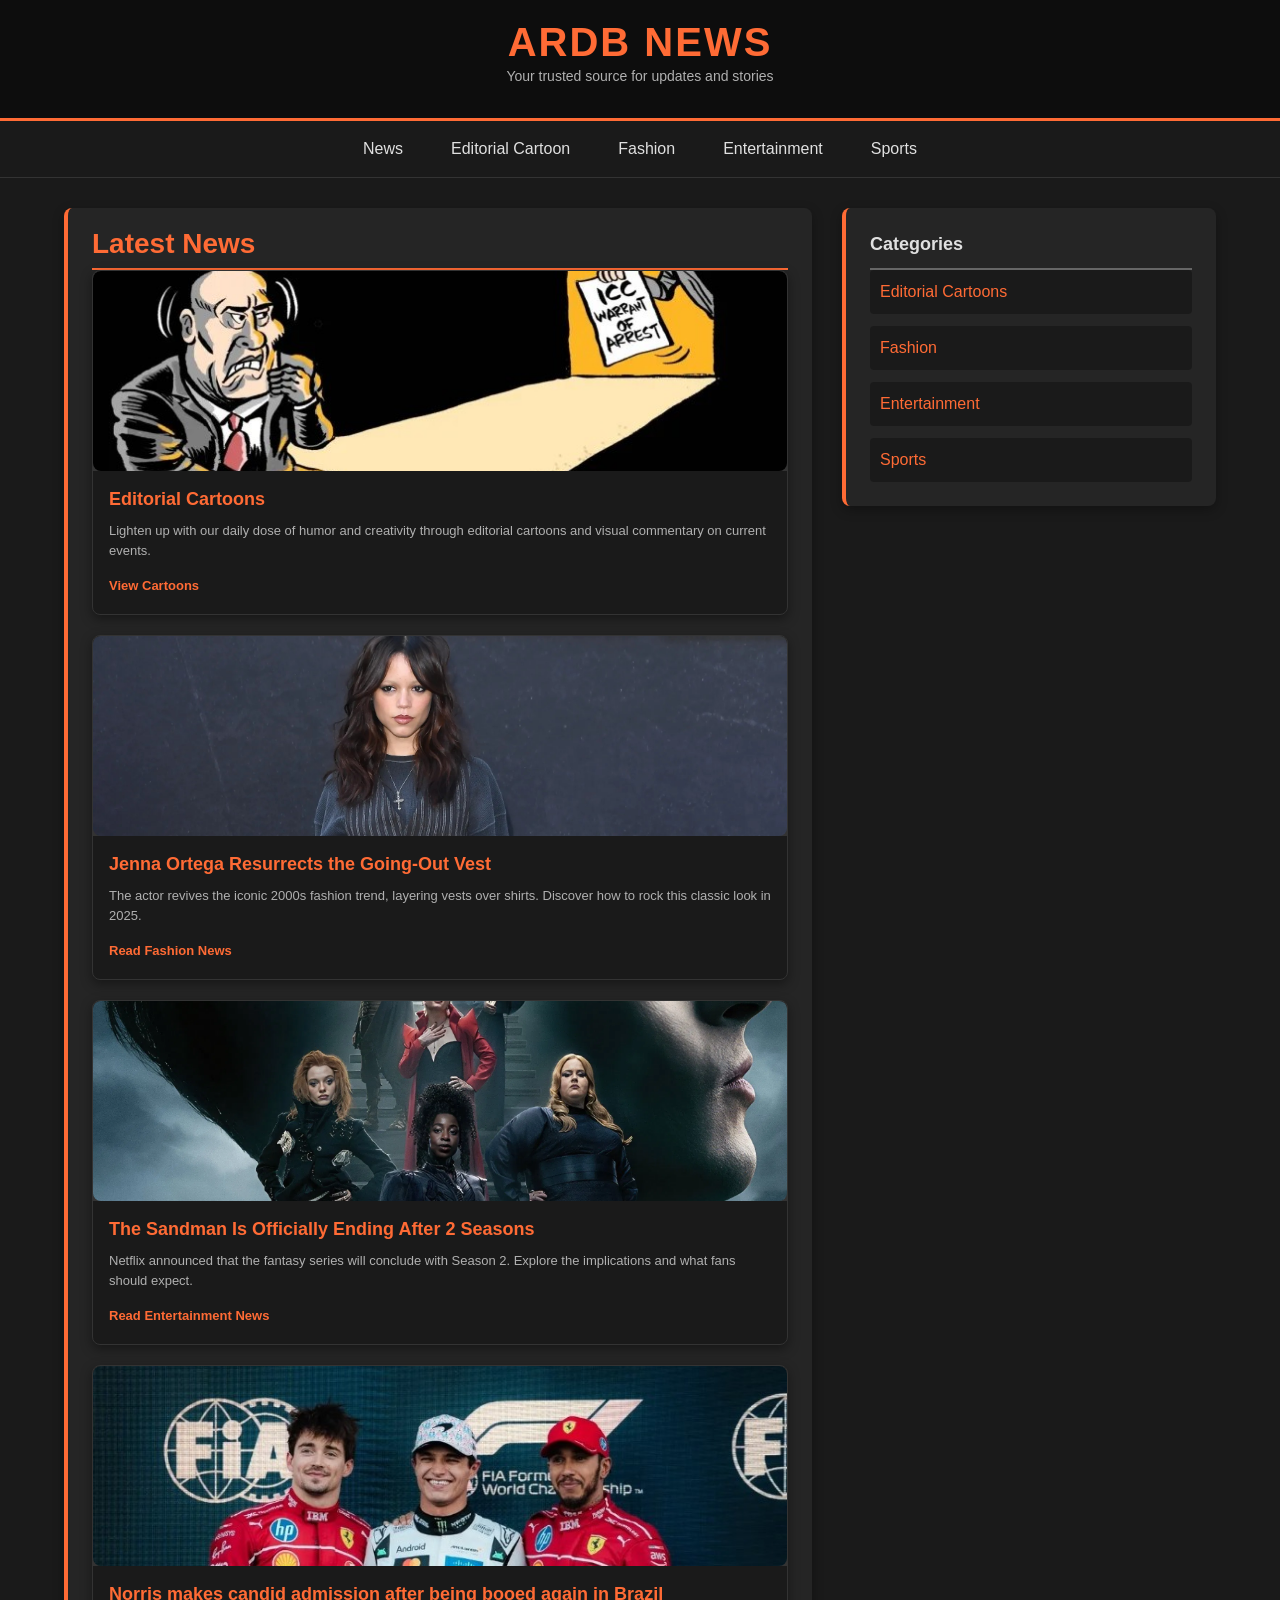
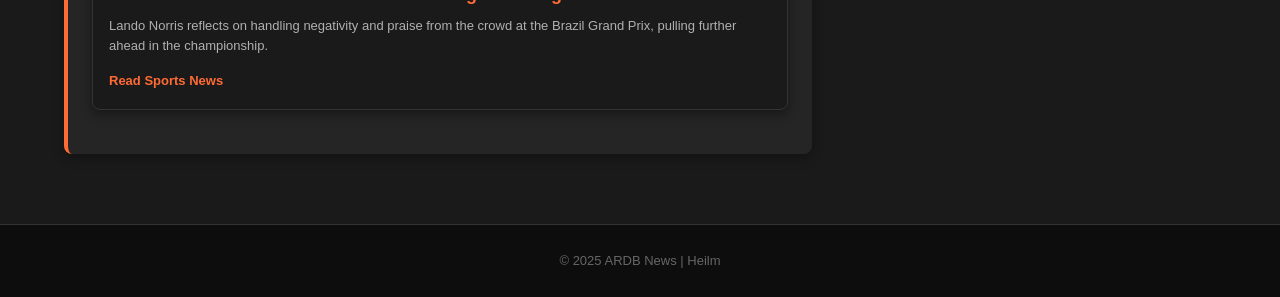
<file: index.html>
﻿<!DOCTYPE html>
<html lang="en">
<head>
  <meta charset="UTF-8">
  <meta name="viewport" content="width=device-width, initial-scale=1.0">
  <title>News Page</title>
  <link rel="stylesheet" href="styles.css">
</head>
<body>

  <!-- Header -->
  <header>
    <h1>ARDB NEWS</h1>
    <p>Your trusted source for updates and stories</p>
  </header>

  <!-- Navigation -->
  <nav>
    <a href="#editorial">News</a>
    <a href="comic.html">Editorial Cartoon</a>
    <a href="fashion.html">Fashion</a>
    <a href="entertainment.html">Entertainment</a>
    <a href="sports.html">Sports</a>
  </nav>

  <!-- Two-Column Layout -->
  <div class="container-flex">
    <!-- Main Content -->
    <div class="main-content">
      <section id="editorial">
        <h2>Latest News</h2>
        
        <div class="news-card">
          <div class="news-card-image">
            <img src="cartoon_editorial_image.png" alt="Editorial Cartoons">
          </div>
          <div class="news-card-content">
            <h3 class="news-card-title">Editorial Cartoons</h3>
            <p class="news-card-desc">Lighten up with our daily dose of humor and creativity through editorial cartoons and visual commentary on current events.</p>
            <a href="comic.html" class="read-link">View Cartoons </a>
          </div>
        </div>

        <div class="news-card">
          <div class="news-card-image">
            <img src="Ortega_fashion_editorial_image.png" alt="Fashion">
          </div>
          <div class="news-card-content">
            <h3 class="news-card-title">Jenna Ortega Resurrects the Going-Out Vest</h3>
            <p class="news-card-desc">The actor revives the iconic 2000s fashion trend, layering vests over shirts. Discover how to rock this classic look in 2025.</p>
            <a href="fashion.html" class="read-link">Read Fashion News </a>
          </div>
        </div>
        
        <div class="news-card">
          <div class="news-card-image">
            <img src="Sandman_editorial_image.webp" alt="Entertainment">
          </div>
          <div class="news-card-content">
            <h3 class="news-card-title">The Sandman Is Officially Ending After 2 Seasons</h3>
            <p class="news-card-desc">Netflix announced that the fantasy series will conclude with Season 2. Explore the implications and what fans should expect.</p>
            <a href="entertainment.html" class="read-link">Read Entertainment News </a>
          </div>
        </div>

        <div class="news-card">
          <div class="news-card-image">
            <img src="Lando_Norries_editorial_image.jpeg" alt="Sports">
          </div>
          <div class="news-card-content">
            <h3 class="news-card-title">Norris makes candid admission after being booed again in Brazil</h3>
            <p class="news-card-desc">Lando Norris reflects on handling negativity and praise from the crowd at the Brazil Grand Prix, pulling further ahead in the championship.</p>
            <a href="sports.html" class="read-link">Read Sports News </a>
          </div>
        </div>

      </section>
    </div>

    <!-- Sidebar -->
    <aside class="sidebar">
      <div class="sidebar-section">
        <h2>Categories</h2>
        <div class="category-list">
          <a href="comic.html" class="category-link"> Editorial Cartoons</a>
          <a href="fashion.html" class="category-link"> Fashion</a>
          <a href="entertainment.html" class="category-link"> Entertainment</a>
          <a href="sports.html" class="category-link"> Sports</a>
        </div>
      </div>
    </aside>
  </div>

  <!-- Footer -->
  <footer>
    <p>&copy; 2025 ARDB News | Heilm</p>
  </footer>

</body>
</html>
</file>
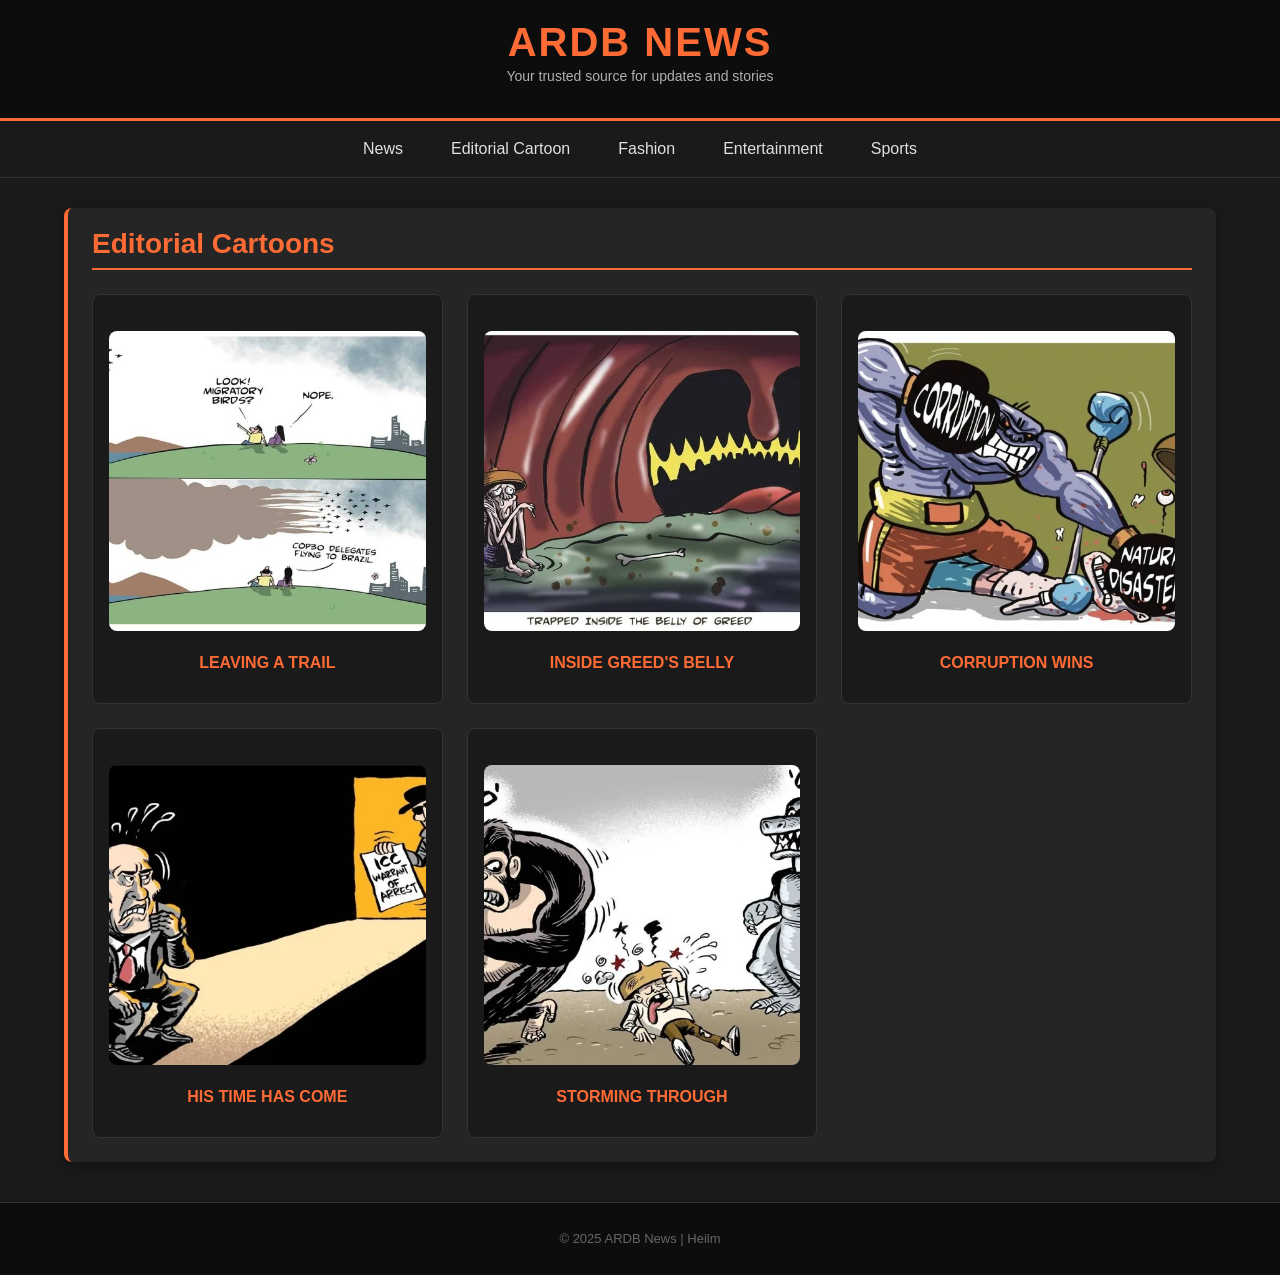
<file: comic.html>
﻿<!DOCTYPE html>
<html lang="en">
<head>
  <meta charset="UTF-8">
  <meta name="viewport" content="width=device-width, initial-scale=1.0">
  <title>Comics & Cartoons - ARDB News</title>
  <link rel="stylesheet" href="styles.css">
</head>
<body>

  <!-- Header -->
  <header>
    <h1>ARDB NEWS</h1>
    <p>Your trusted source for updates and stories</p>
  </header>

  <!-- Navigation -->
  <nav>
    <a href="index.html">News</a>
    <a href="comic.html">Editorial Cartoon</a>
    <a href="fashion.html">Fashion</a>
    <a href="entertainment.html">Entertainment</a>
    <a href="sports.html">Sports</a>
  </nav>

  <!-- Main Content -->
  <div class="container">
    <section>
      <h2>Editorial Cartoons</h2>

      <div class="comics-grid">
        <div class="comic-item">
          <img src="cartoon_1.png" alt="LEAVING A TRAIL">
          <h3>LEAVING A TRAIL</h3>
        </div>

        <div class="comic-item">
          <img src="cartoon_2.png" alt="INSIDE GREED'S BELLY">
          <h3>INSIDE GREED'S BELLY</h3>
        </div>

        <div class="comic-item">
          <img src="cartoon_3.png" alt="CORRUPTION WINS">
          <h3>CORRUPTION WINS</h3>
        </div>

        <div class="comic-item">
          <img src="cartoon_4.png" alt="HIS TIME HAS COME">
          <h3>HIS TIME HAS COME</h3>
        </div>

        <div class="comic-item">
          <img src="cartoon_5.png" alt="STORMING THROUGH">
          <h3>STORMING THROUGH</h3>
        </div>
      </div>
    </section>
  </div>

  <!-- Footer -->
  <footer>
    <p>&copy; 2025 ARDB News | Heilm</p>
  </footer>

</body>
</html>
</file>
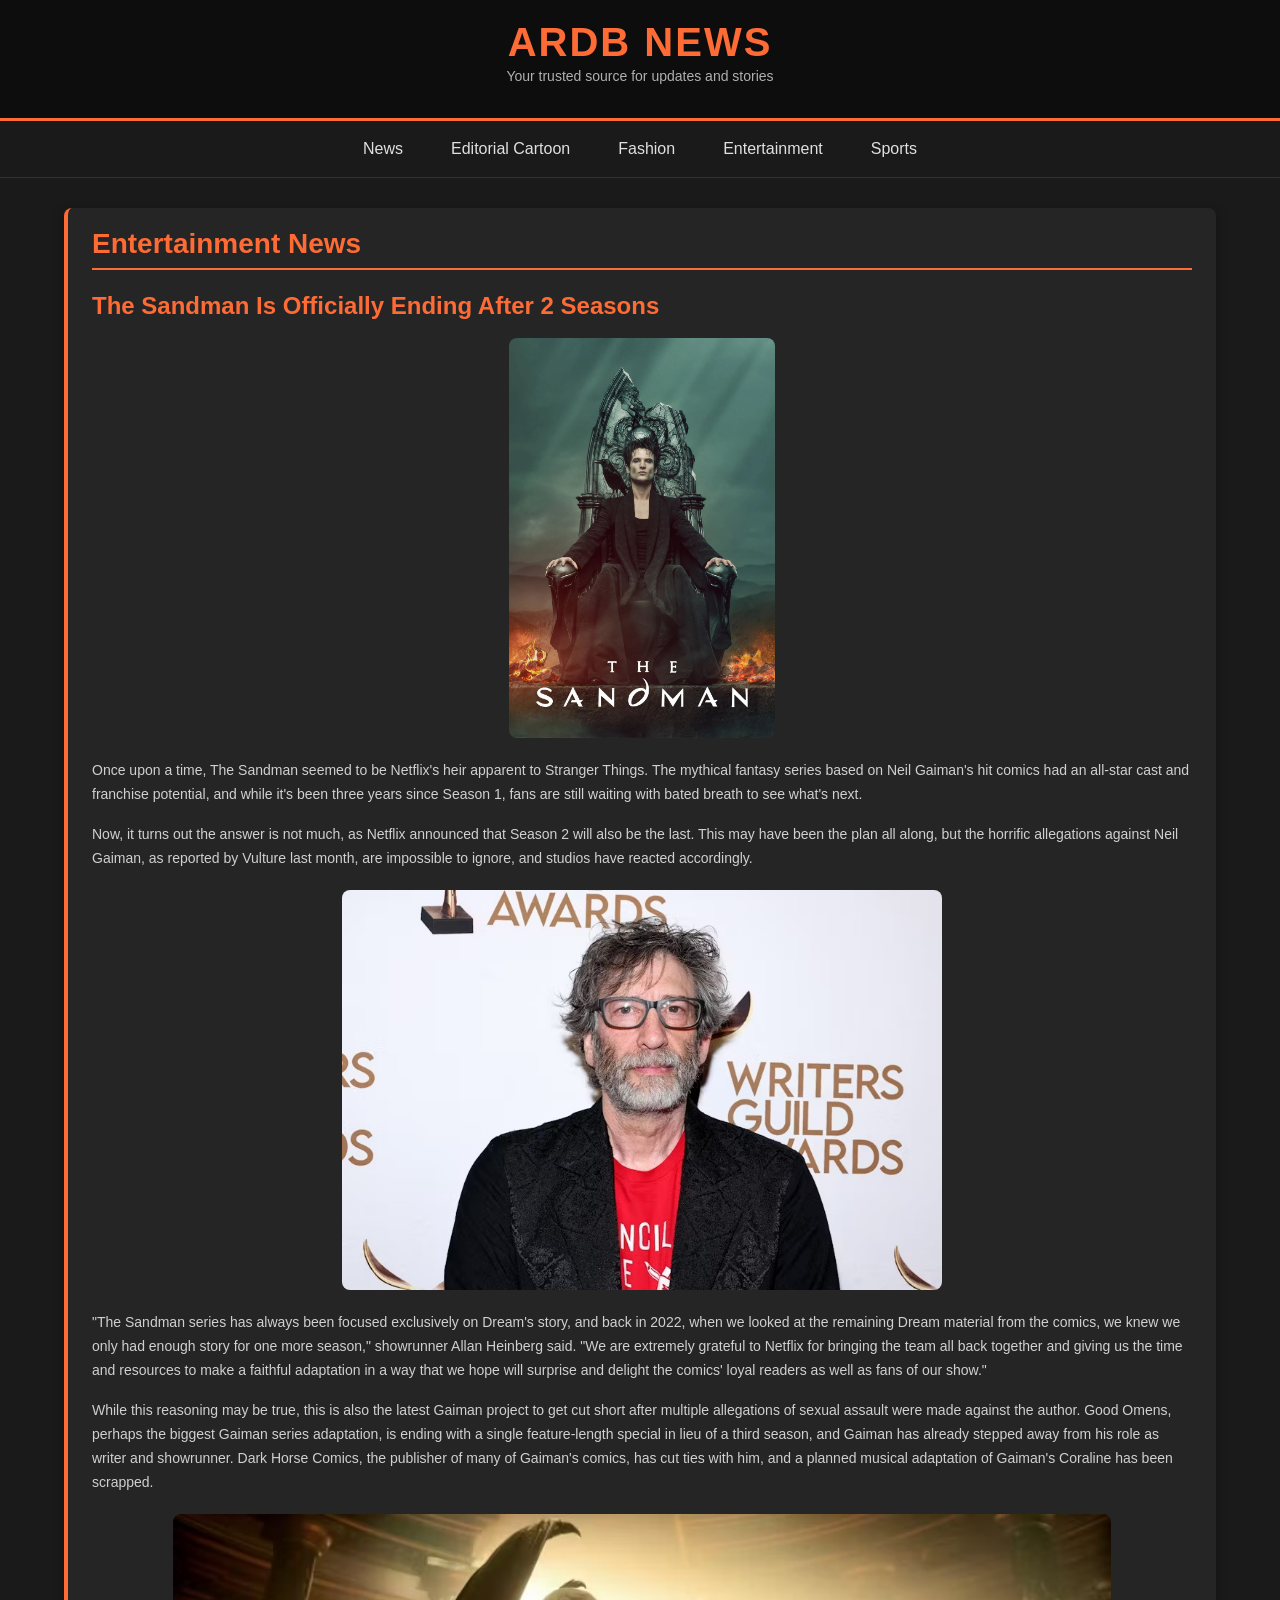
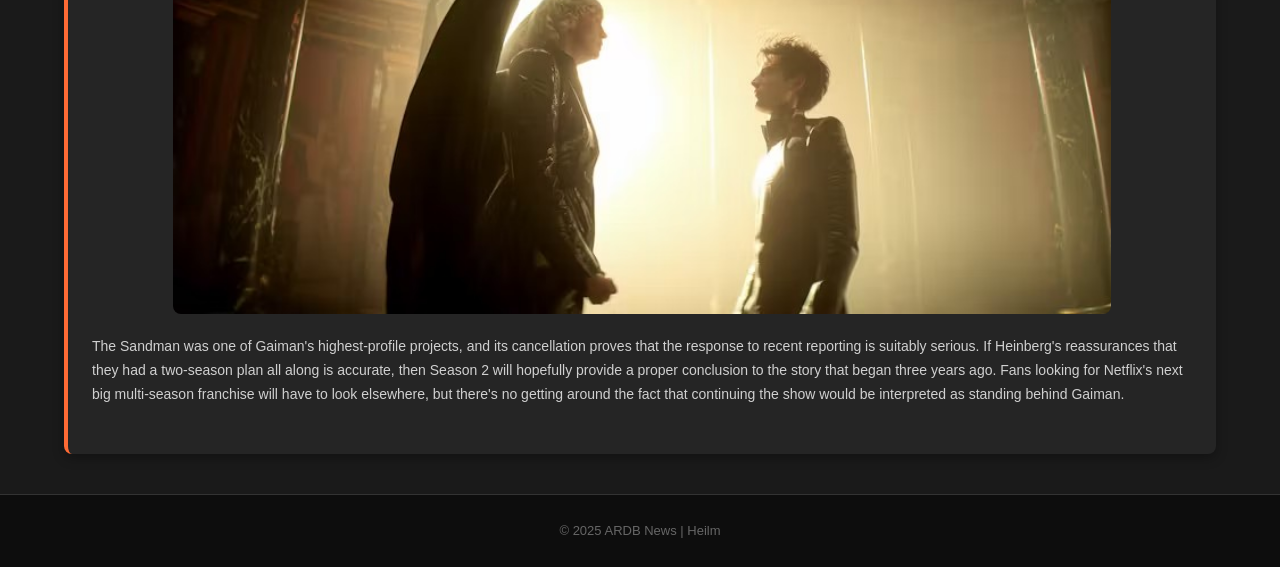
<file: entertainment.html>
﻿<!DOCTYPE html>
<html lang="en">
<head>
  <meta charset="UTF-8">
  <meta name="viewport" content="width=device-width, initial-scale=1.0">
  <title>Entertainment - ARDB News</title>
  <link rel="stylesheet" href="styles.css">
</head>
<body>

  <!-- Header -->
  <header>
    <h1>ARDB NEWS</h1>
    <p>Your trusted source for updates and stories</p>
  </header>

  <!-- Navigation -->
  <nav>
    <a href="index.html">News</a>
    <a href="comic.html">Editorial Cartoon</a>
    <a href="fashion.html">Fashion</a>
    <a href="entertainment.html">Entertainment</a>
    <a href="sports.html">Sports</a>
  </nav>

  <!-- Main Content -->
  <div class="container">
    <section>
      <h2>Entertainment News</h2>

      <article>
        <h3>The Sandman Is Officially Ending After 2 Seasons</h3>
        
        <img src="Sandman_entertainment_html_image.png" alt="The Sandman Series">

        <p>Once upon a time, The Sandman seemed to be Netflix's heir apparent to Stranger Things. The mythical fantasy series based on Neil Gaiman's hit comics had an all-star cast and franchise potential, and while it's been three years since Season 1, fans are still waiting with bated breath to see what's next.</p>

        <p>Now, it turns out the answer is not much, as Netflix announced that Season 2 will also be the last. This may have been the plan all along, but the horrific allegations against Neil Gaiman, as reported by Vulture last month, are impossible to ignore, and studios have reacted accordingly.</p>

        <img src="Sandman_entertainment_html_image_2.png" alt="The Sandman Cast">

        <p>"The Sandman series has always been focused exclusively on Dream's story, and back in 2022, when we looked at the remaining Dream material from the comics, we knew we only had enough story for one more season," showrunner Allan Heinberg said. "We are extremely grateful to Netflix for bringing the team all back together and giving us the time and resources to make a faithful adaptation in a way that we hope will surprise and delight the comics' loyal readers as well as fans of our show."</p>

        <p>While this reasoning may be true, this is also the latest Gaiman project to get cut short after multiple allegations of sexual assault were made against the author. Good Omens, perhaps the biggest Gaiman series adaptation, is ending with a single feature-length special in lieu of a third season, and Gaiman has already stepped away from his role as writer and showrunner. Dark Horse Comics, the publisher of many of Gaiman's comics, has cut ties with him, and a planned musical adaptation of Gaiman's Coraline has been scrapped.</p>

        <img src="Sandman_entertainment_html_image_3.png" alt="The Sandman Poster">

        <p>The Sandman was one of Gaiman's highest-profile projects, and its cancellation proves that the response to recent reporting is suitably serious. If Heinberg's reassurances that they had a two-season plan all along is accurate, then Season 2 will hopefully provide a proper conclusion to the story that began three years ago. Fans looking for Netflix's next big multi-season franchise will have to look elsewhere, but there's no getting around the fact that continuing the show would be interpreted as standing behind Gaiman.</p>
      </article>
    </section>
  </div>

  <!-- Footer -->
  <footer>
    <p>&copy; 2025 ARDB News | Heilm</p>
  </footer>

</body>
</html>
</file>
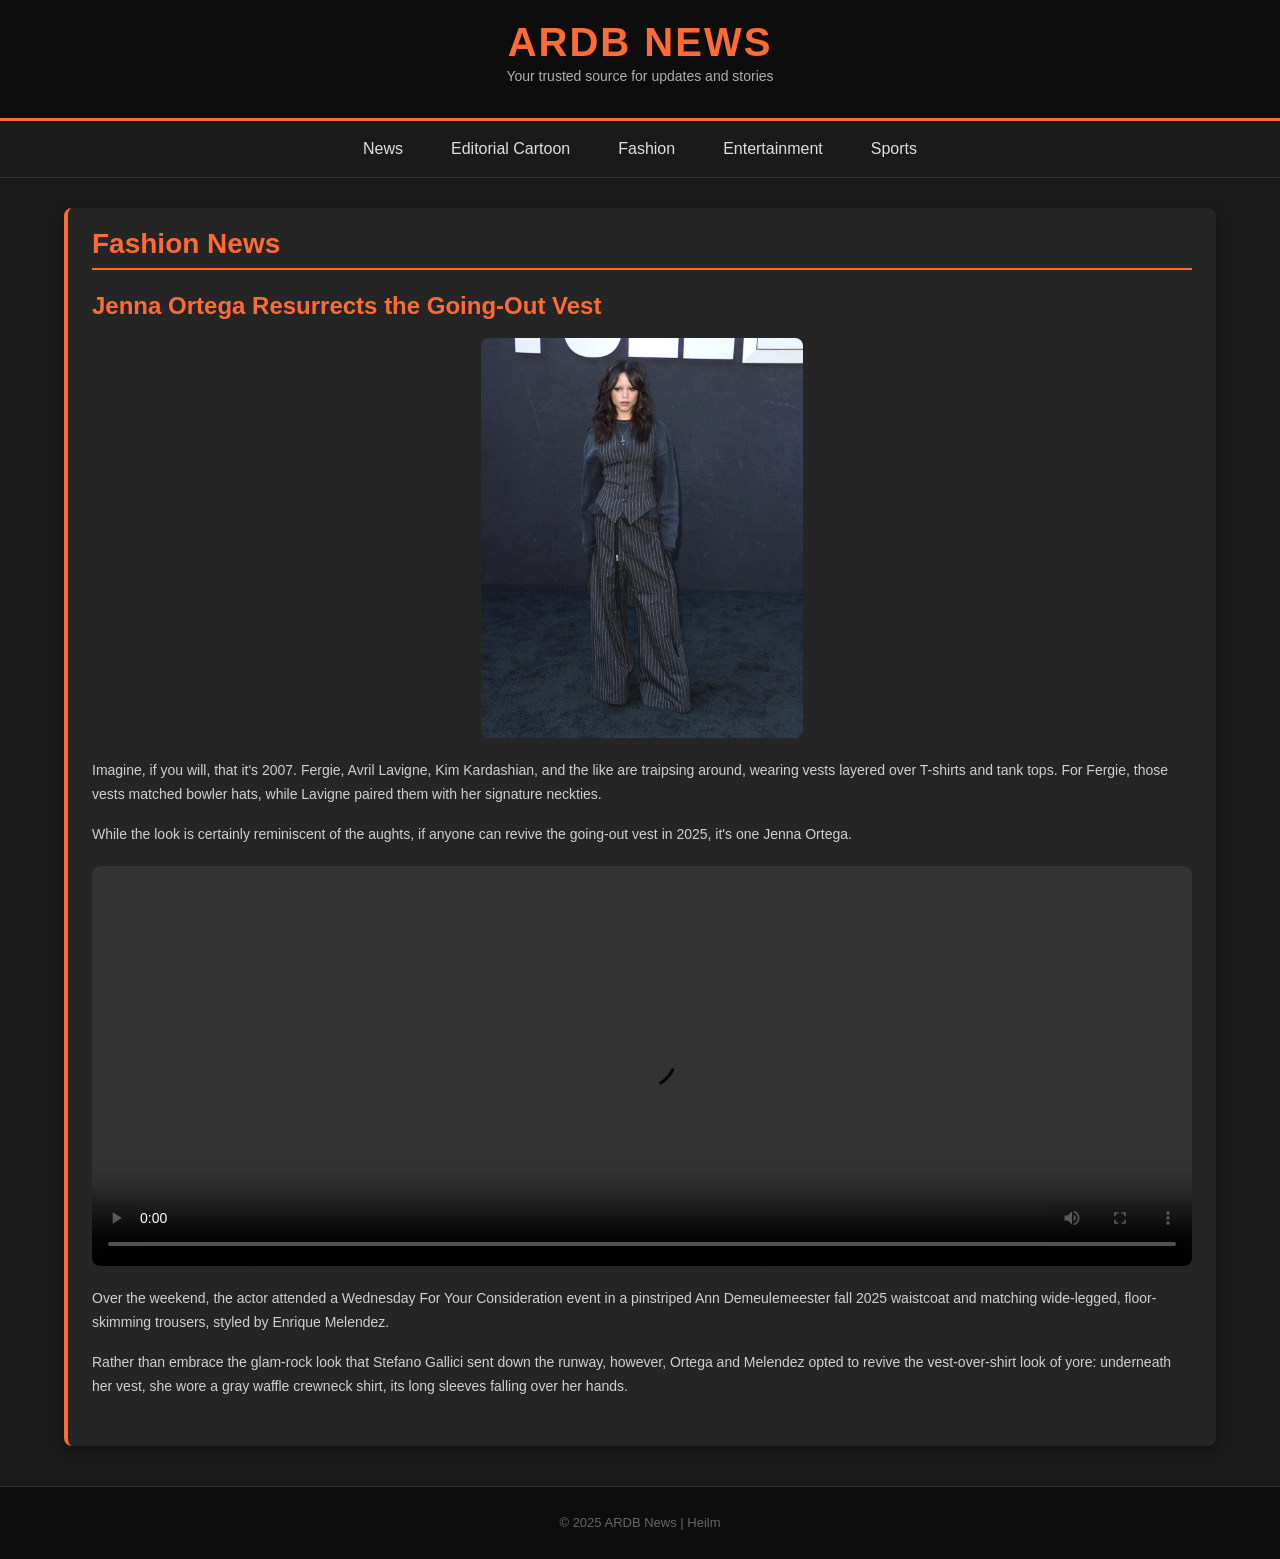
<file: fashion.html>
﻿<!DOCTYPE html>
<html lang="en">
<head>
  <meta charset="UTF-8">
  <meta name="viewport" content="width=device-width, initial-scale=1.0">
  <title>Fashion - ARDB News</title>
  <link rel="stylesheet" href="styles.css">
</head>
<body>

  <!-- Header -->
  <header>
    <h1>ARDB NEWS</h1>
    <p>Your trusted source for updates and stories</p>
  </header>

  <!-- Navigation -->
  <nav>
    <a href="index.html">News</a>
    <a href="comic.html">Editorial Cartoon</a>
    <a href="fashion.html">Fashion</a>
    <a href="entertainment.html">Entertainment</a>
    <a href="sports.html">Sports</a>
  </nav>

  <!-- Main Content -->
  <div class="container">
    <section>
      <h2>Fashion News</h2>

      <article>
        <h3>Jenna Ortega Resurrects the Going-Out Vest</h3>
        
        <img src="Ortega_fashion_image.png" alt="Jenna Ortega Going-Out Vest">

        <p>Imagine, if you will, that it's 2007. Fergie, Avril Lavigne, Kim Kardashian, and the like are traipsing around, wearing vests layered over T-shirts and tank tops. For Fergie, those vests matched bowler hats, while Lavigne paired them with her signature neckties.</p>

        <p>While the look is certainly reminiscent of the aughts, if anyone can revive the going-out vest in 2025, it's one Jenna Ortega.</p>

        <video width="100%" height="400" controls>
          <source src="Ortega_fashion_video.mp4" type="video/mp4">
          Your browser does not support the video tag.
        </video>

        <p>Over the weekend, the actor attended a Wednesday For Your Consideration event in a pinstriped Ann Demeulemeester fall 2025 waistcoat and matching wide-legged, floor-skimming trousers, styled by Enrique Melendez.</p>

        <p>Rather than embrace the glam-rock look that Stefano Gallici sent down the runway, however, Ortega and Melendez opted to revive the vest-over-shirt look of yore: underneath her vest, she wore a gray waffle crewneck shirt, its long sleeves falling over her hands.</p>
      </article>
    </section>
  </div>

  <!-- Footer -->
  <footer>
    <p>&copy; 2025 ARDB News | Heilm</p>
  </footer>

</body>
</html>
</file>
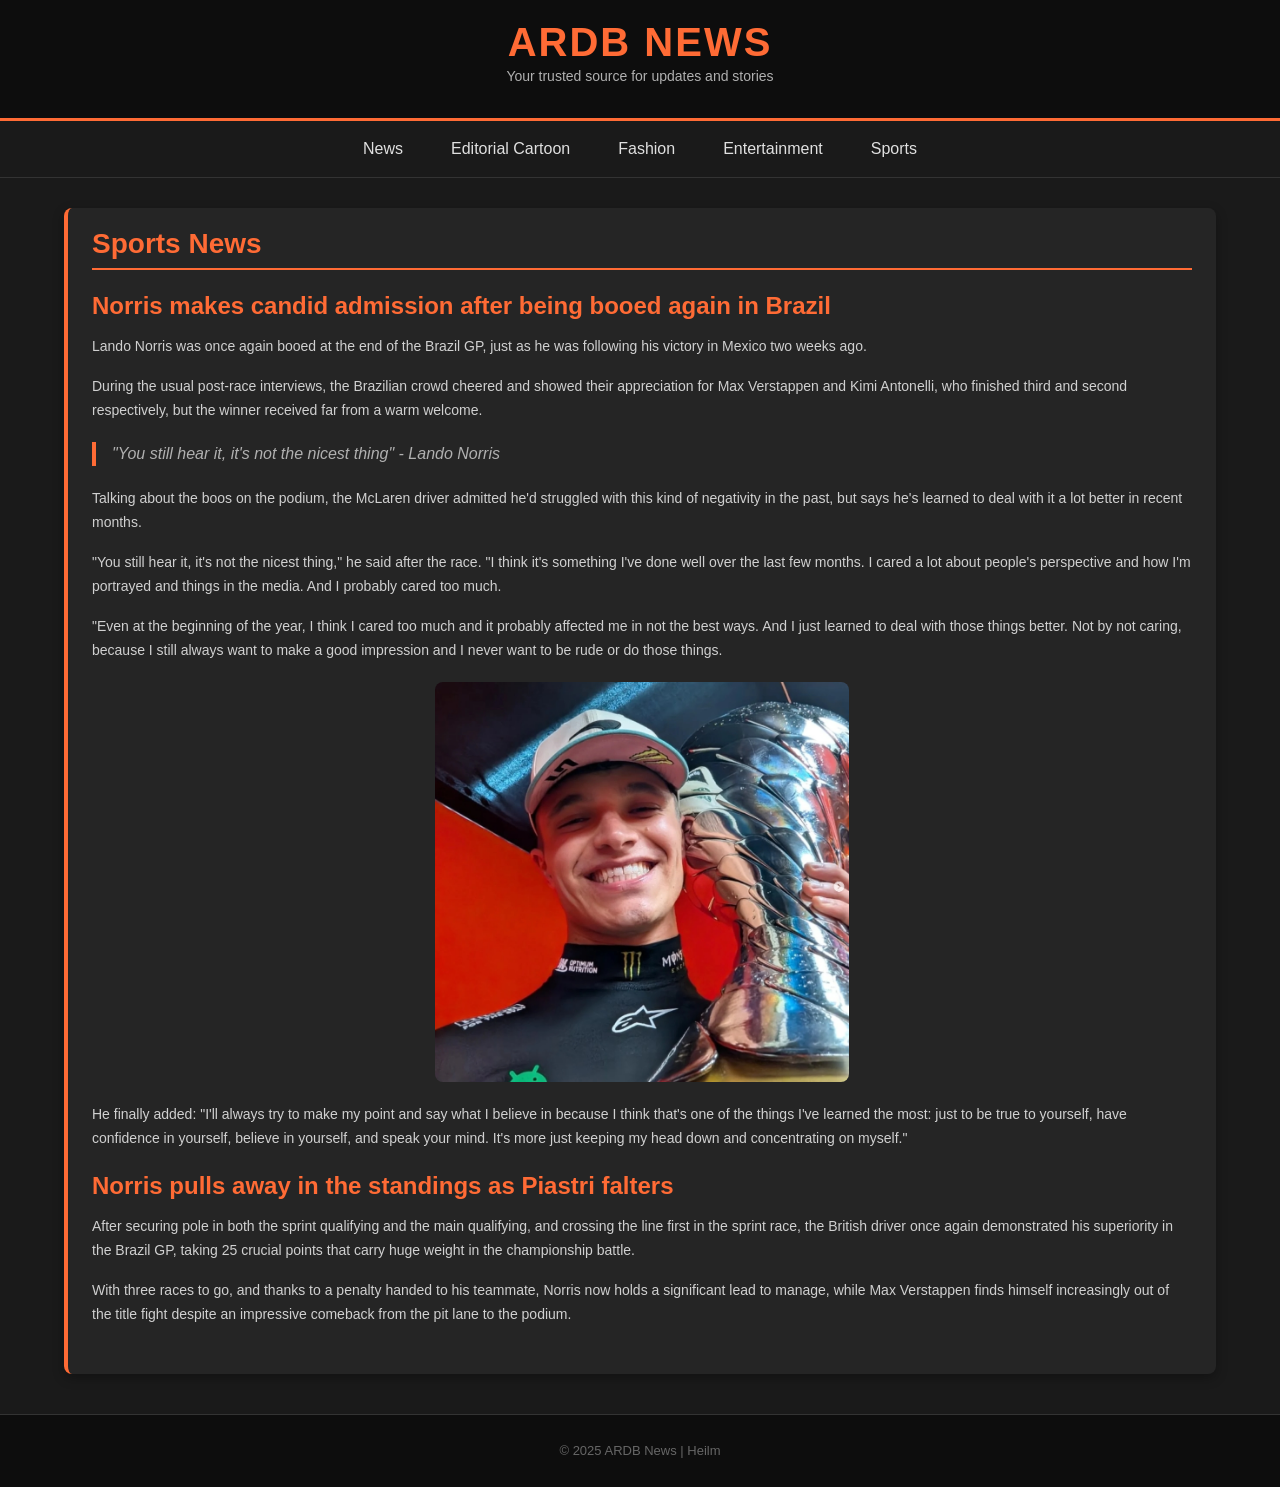
<file: sports.html>
﻿<!DOCTYPE html>
<html lang="en">
<head>
  <meta charset="UTF-8">
  <meta name="viewport" content="width=device-width, initial-scale=1.0">
  <title>Sports News - ARDB News</title>
  <link rel="stylesheet" href="styles.css">
</head>
<body>

  <!-- Header -->
  <header>
    <h1>ARDB NEWS</h1>
    <p>Your trusted source for updates and stories</p>
  </header>

  <!-- Navigation -->
  <nav>
    <a href="index.html">News</a>
    <a href="comic.html">Editorial Cartoon</a>
    <a href="fashion.html">Fashion</a>
    <a href="entertainment.html">Entertainment</a>
    <a href="sports.html">Sports</a>
  </nav>

  <!-- Main Content -->
  <div class="container">
    <section>
      <h2>Sports News</h2>

      <article>
        <h3>Norris makes candid admission after being booed again in Brazil</h3>
        
        <p>Lando Norris was once again booed at the end of the Brazil GP, just as he was following his victory in Mexico two weeks ago.</p>

        <p>During the usual post-race interviews, the Brazilian crowd cheered and showed their appreciation for Max Verstappen and Kimi Antonelli, who finished third and second respectively, but the winner received far from a warm welcome.</p>

        <blockquote>
          "You still hear it, it's not the nicest thing" - Lando Norris
        </blockquote>

        <p>Talking about the boos on the podium, the McLaren driver admitted he'd struggled with this kind of negativity in the past, but says he's learned to deal with it a lot better in recent months.</p>

        <p>"You still hear it, it's not the nicest thing," he said after the race. "I think it's something I've done well over the last few months. I cared a lot about people's perspective and how I'm portrayed and things in the media. And I probably cared too much.</p>

        <p>"Even at the beginning of the year, I think I cared too much and it probably affected me in not the best ways. And I just learned to deal with those things better. Not by not caring, because I still always want to make a good impression and I never want to be rude or do those things.</p>

        <img src="Lando_Norris_sports_html_image.jpeg" alt="Lando Norris at Brazil GP">

        <p>He finally added: "I'll always try to make my point and say what I believe in because I think that's one of the things I've learned the most: just to be true to yourself, have confidence in yourself, believe in yourself, and speak your mind. It's more just keeping my head down and concentrating on myself."</p>

        <h3>Norris pulls away in the standings as Piastri falters</h3>

        <p>After securing pole in both the sprint qualifying and the main qualifying, and crossing the line first in the sprint race, the British driver once again demonstrated his superiority in the Brazil GP, taking 25 crucial points that carry huge weight in the championship battle.</p>

        <p>With three races to go, and thanks to a penalty handed to his teammate, Norris now holds a significant lead to manage, while Max Verstappen finds himself increasingly out of the title fight despite an impressive comeback from the pit lane to the podium.</p>
      </article>
    </section>
  </div>

  <!-- Footer -->
  <footer>
    <p>&copy; 2025 ARDB News | Heilm</p>
  </footer>

</body>
</html>
</file>
<file: styles.css>
/* ===== GLOBAL RESET & BASE ===== */
* {
  margin: 0;
  padding: 0;
  box-sizing: border-box;
}

body {
  font-family: Arial, Helvetica, sans-serif;
  line-height: 24px;
  background-color: #1a1a1a;
  color: #e0e0e0;
}

/* ===== HEADER ===== */
header {
  background: #0d0d0d;
  color: #fff;
  padding: 30px 40px;
  text-align: center;
  border-bottom: 3px solid #ff6b35;
}

header h1 {
  margin: 0;
  font-size: 40px;
  letter-spacing: 2px;
  color: #ff6b35;
}

header p {
  margin: 10px 0 0 0;
  color: #b0b0b0;
  font-size: 14px;
}

/* ===== NAVIGATION ===== */
nav {
  background: #1a1a1a;
  display: flex;
  justify-content: center;
  flex-wrap: wrap;
  border-bottom: 1px solid #333;
}

nav a {
  color: #e0e0e0;
  padding: 16px 24px;
  text-decoration: none;
  transition: all 0.3s;
  font-weight: 500;
}

nav a:hover {
  background: #ff6b35;
  color: #fff;
}

/* ===== CONTAINERS & LAYOUT ===== */
.container {
  width: 90%;
  max-width: 1400px;
  margin: 30px auto;
}

.container-flex {
  display: flex;
  width: 90%;
  max-width: 1400px;
  margin: 30px auto;
  gap: 30px;
}

.main-content {
  flex: 2;
}

.sidebar {
  flex: 1;
}

/* ===== SECTIONS & ARTICLES ===== */
section {
  background: #252525;
  margin-bottom: 30px;
  padding: 24px;
  border-radius: 8px;
  box-shadow: 0 4px 12px rgba(0,0,0,0.3);
  border-left: 4px solid #ff6b35;
}

section h2 {
  margin-top: 0;
  border-bottom: 2px solid #ff6b35;
  padding-bottom: 12px;
  color: #ff6b35;
  font-size: 28px;
}

article {
  margin-bottom: 24px;
}

article h3 {
  color: #ff6b35;
  margin: 24px 0 16px 0;
  font-size: 24px;
}

article p {
  color: #d0d0d0;
  margin: 0 0 16px 0;
  font-size: 14px;
  line-height: 24px;
}

blockquote {
  border-left: 4px solid #ff6b35;
  padding-left: 16px;
  margin: 20px 0;
  font-style: italic;
  color: #b0b0b0;
}

/* ===== IMAGES & MEDIA ===== */
img {
  max-width: 100%;
  object-fit: cover;
  border-radius: 8px;
  margin: 20px auto;
  display: block;
}

article img {
  height: 400px;
}

video {
  max-width: 100%;
  height: 400px;
  margin: 20px auto;
  border-radius: 8px;
  display: block;
  background: #1a1a1a;
}

/* ===== NEWS CARDS (INDEX PAGE) ===== */
.news-card {
  background: #1a1a1a;
  border-radius: 8px;
  overflow: hidden;
  box-shadow: 0 4px 12px rgba(0,0,0,0.4);
  transition: all 0.3s;
  margin-bottom: 20px;
  border: 1px solid #333;
}

.news-card:hover {
  transform: translateY(-5px);
  box-shadow: 0 8px 20px rgba(255, 107, 53, 0.2);
  border-color: #ff6b35;
}

.news-card-image {
  width: 100%;
  height: 200px;
  background: #333;
  overflow: hidden;
}

.news-card-image img {
  width: 100%;
  height: 100%;
  margin: 0;
  padding: 0;
}

.news-card-content {
  padding: 16px;
}

.news-card-title {
  margin: 0 0 10px 0;
  color: #ff6b35;
  font-size: 18px;
  line-height: 24px;
}

.news-card-desc {
  margin: 0 0 12px 0;
  color: #b0b0b0;
  font-size: 13px;
  line-height: 20px;
}

.read-link {
  color: #ff6b35;
  text-decoration: none;
  font-weight: 600;
  font-size: 13px;
  transition: all 0.3s;
}

.read-link:hover {
  color: #ff8856;
}

/* ===== COMICS GRID ===== */
.comics-grid {
  display: grid;
  grid-template-columns: repeat(auto-fit, minmax(280px, 1fr));
  gap: 24px;
  margin-top: 24px;
}

.comic-item {
  background: #1a1a1a;
  padding: 16px;
  border-radius: 8px;
  border: 1px solid #333;
  text-align: center;
  transition: all 0.3s;
}

.comic-item:hover {
  border-color: #ff6b35;
  box-shadow: 0 4px 12px rgba(255, 107, 53, 0.2);
  transform: translateY(-5px);
}

.comic-item img {
  height: 300px;
  width: 100%;
}

.comic-item h3 {
  margin: 12px 0;
  color: #ff6b35;
  font-size: 16px;
}

/* ===== SIDEBAR CATEGORIES ===== */
.sidebar-section {
  background: #252525;
  margin-bottom: 30px;
  padding: 24px;
  border-radius: 8px;
  box-shadow: 0 4px 12px rgba(0,0,0,0.3);
  border-left: 4px solid #ff6b35;
}

.sidebar-section h2 {
  margin-top: 0;
  border-bottom: 2px solid #666;
  padding-bottom: 12px;
  color: #e0e0e0;
  font-size: 18px;
}

.category-list {
  display: flex;
  flex-direction: column;
  gap: 12px;
}

.category-link {
  color: #ff6b35;
  text-decoration: none;
  font-weight: 500;
  padding: 10px;
  background: #1a1a1a;
  border-radius: 4px;
  transition: all 0.3s;
}

.category-link:hover {
  background: #333;
}

/* ===== FOOTER ===== */
footer {
  background: #0d0d0d;
  color: #666;
  text-align: center;
  padding: 24px;
  margin-top: 40px;
  border-top: 1px solid #333;
  font-size: 13px;
}

/* ===== RESPONSIVE ===== */
@media (max-width: 768px) {
  .container-flex {
    flex-direction: column;
  }
}
</file>
